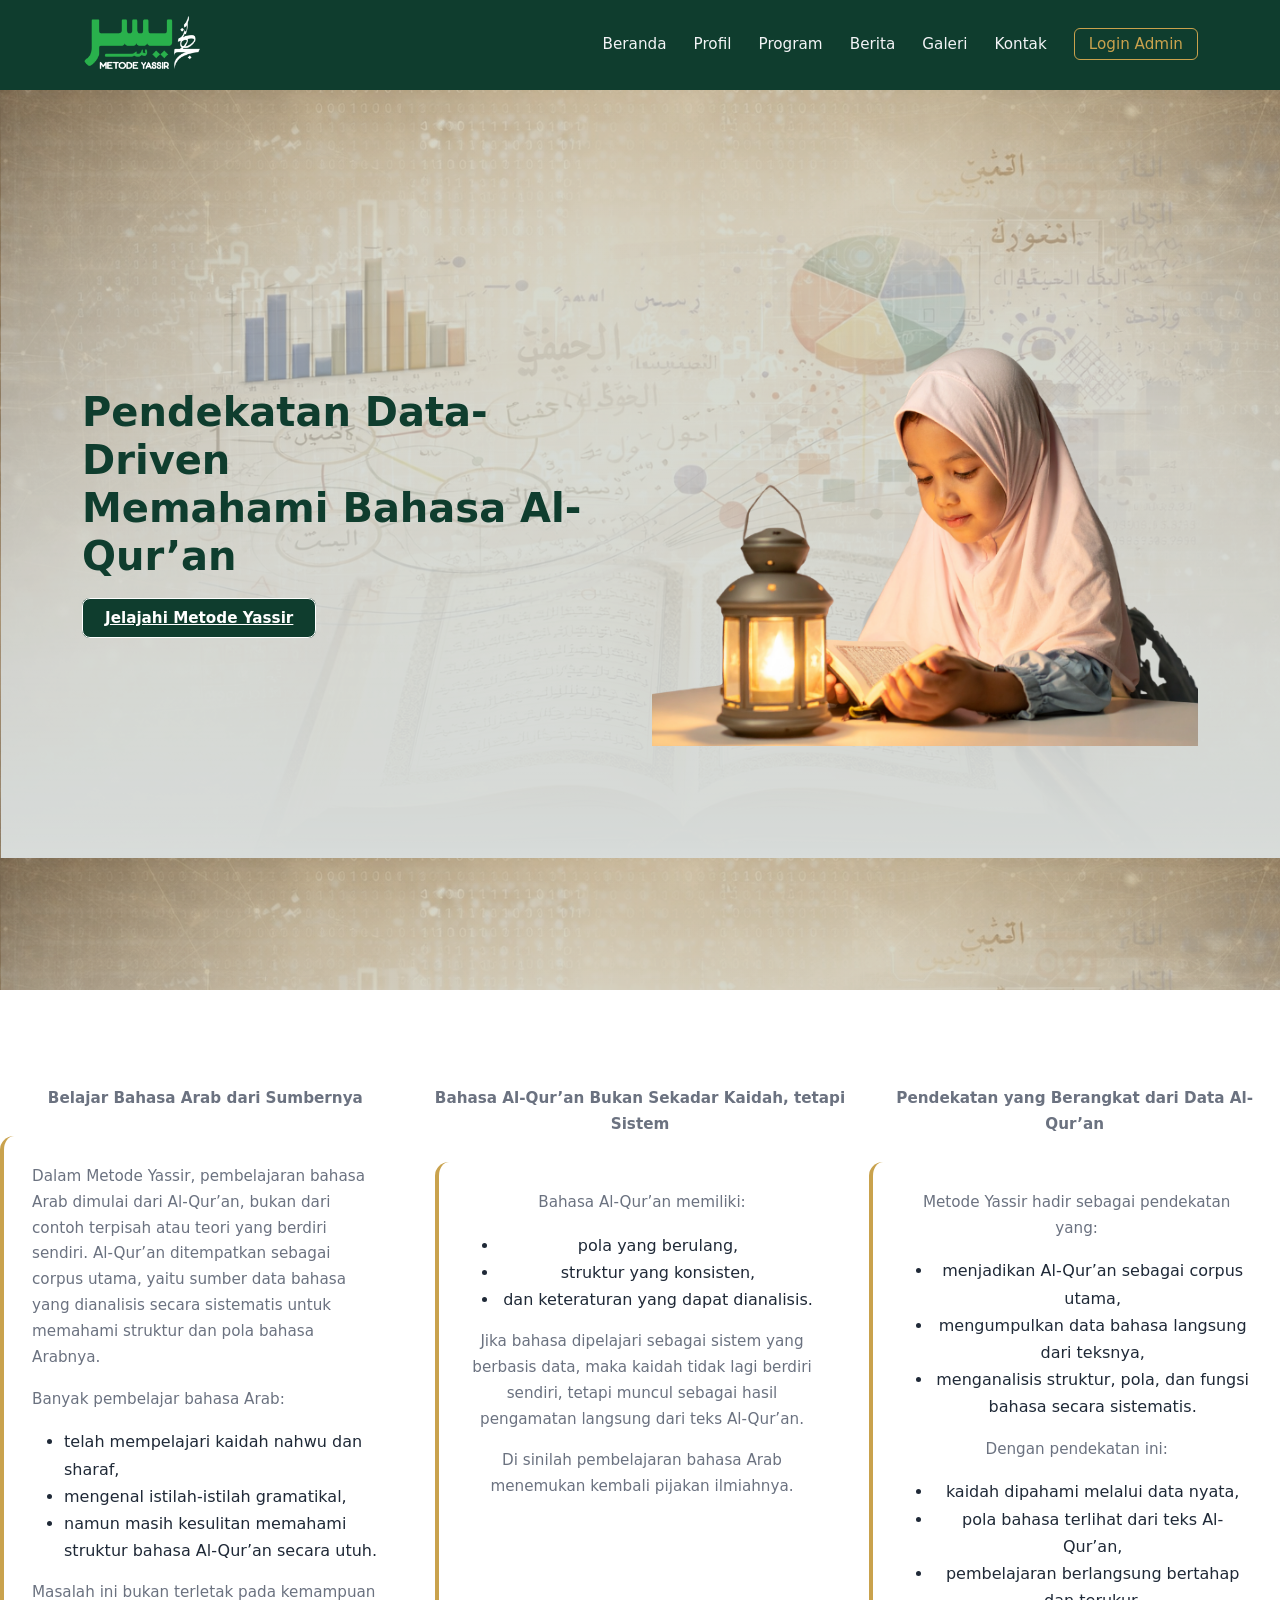
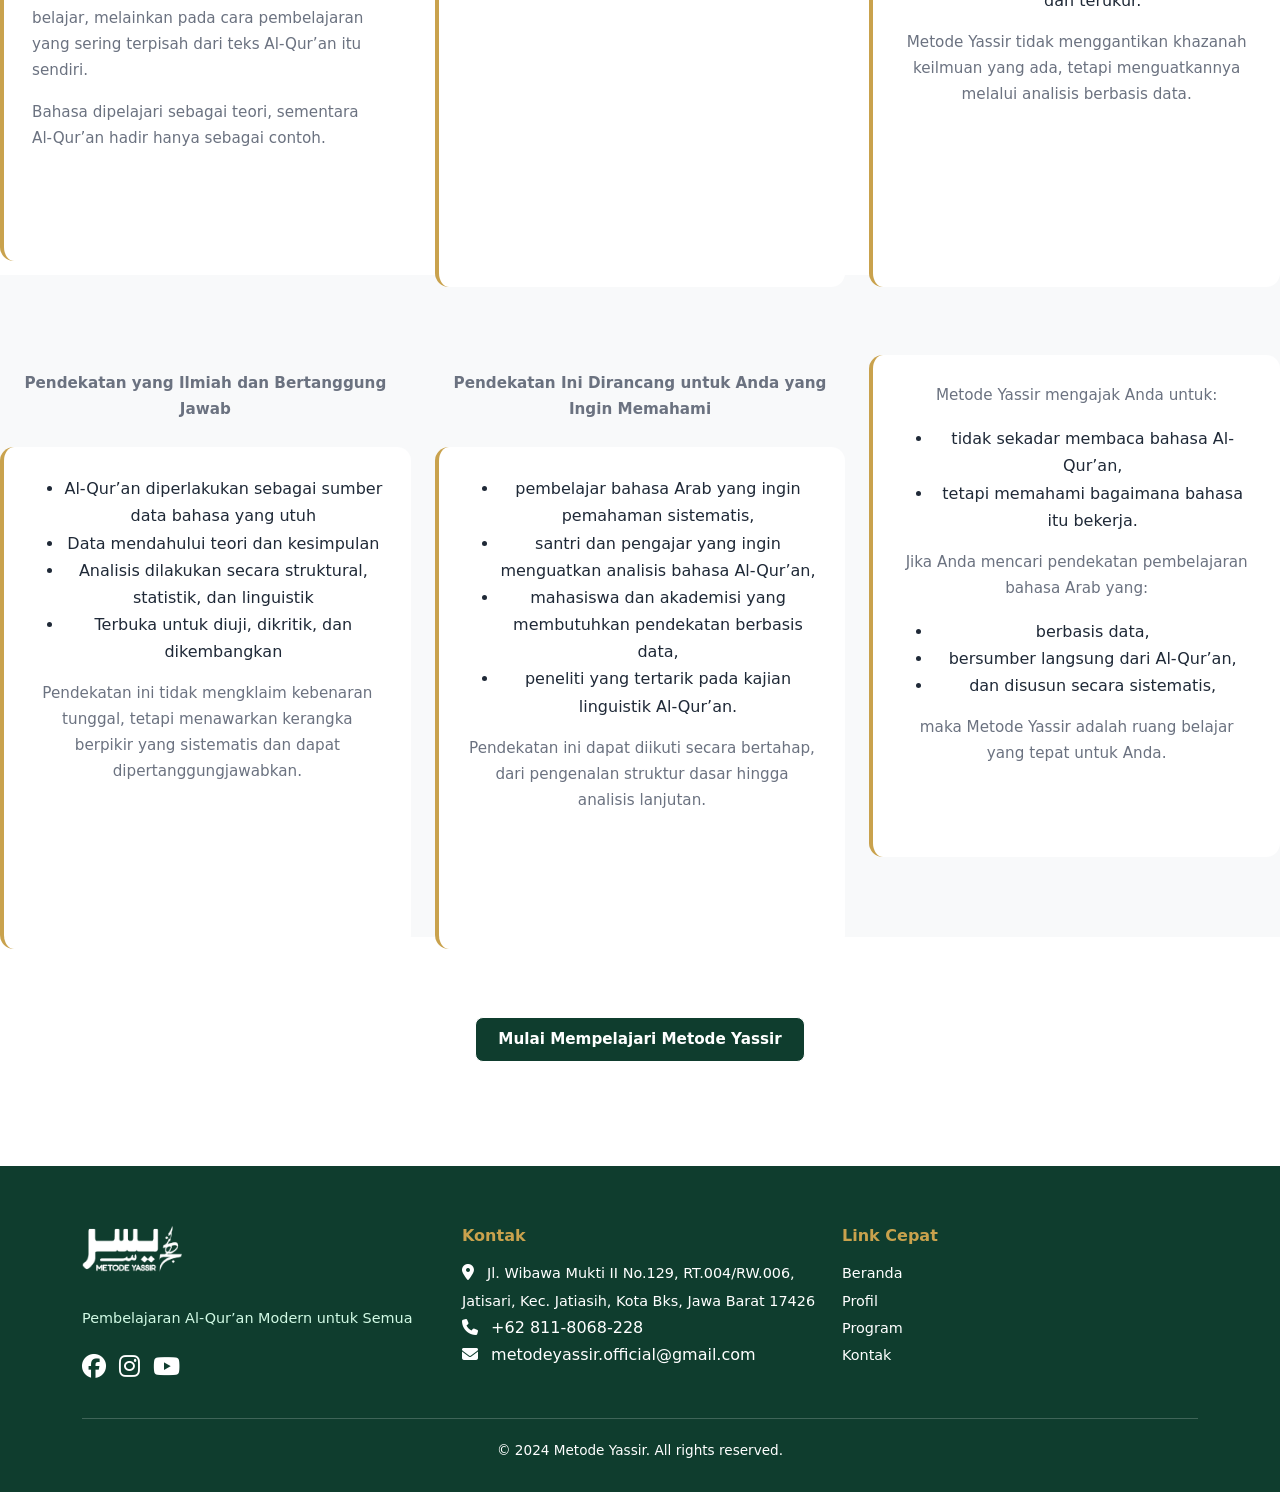
<file: index.html>
<!DOCTYPE html>
<html lang="id">
<head>
  <meta charset="UTF-8">
  <title>Metode Yassir</title>
  <link rel="icon" type="image/png" href="image/logo.png">
  <meta name="viewport" content="width=device-width, initial-scale=1">

  <!-- BOOTSTRAP -->
  <link href="https://cdn.jsdelivr.net/npm/bootstrap@5.3.3/dist/css/bootstrap.min.css" rel="stylesheet">
  <link rel="stylesheet" href="https://cdnjs.cloudflare.com/ajax/libs/font-awesome/6.4.0/css/all.min.css" integrity="sha512-iecdLmaskl7CVkqkXNQ/ZH/XLlvWZOJyj7Yy7tcenmpD1ypASozpmT/E0iPtmFIB46ZmdtAc9eNBvH0H/ZpiBw==" crossorigin="anonymous" referrerpolicy="no-referrer" />

  <!-- CUSTOM CSS -->
  <link rel="stylesheet" href="style.css">
</head>
<body>

<!-- ================= NAVBAR ================= -->
<header class="navbar" style="background-color: #0F3D2E;">
  <div class="container d-flex justify-content-between align-items-center ">
    <div class="logo"><img src="image/logo.png" alt="Logo Yassir" style="width: 120px; height: auto;"></div>
    <button class="nav-toggle d-lg-none" aria-label="Toggle navigation"><i class="fa-solid fa-bars"></i></button>
    <nav class="text-white">
      <a href="index.html">Beranda</a>
      <a href="#">Profil</a>
      <a href="#">Program</a>
      <a href="#">Berita</a>
      <a href="#">Galeri</a>
      <a href="#">Kontak</a>
      <a href="#" class="btn-outline">Login Admin</a>
    </nav>
  </div>
</header>

<!-- ================= HERO ================= -->
<section class="hero" style="background-image: url('image/bg3.png'); background-size: content-box; background-blend-mode: overlay; background-color: rgba(30, 43, 38, 0.20);">
  <div class="hero-overlay">
    <div class="container">
      <div class="row align-items-center">
        
        <!-- HERO CONTENT -->
        <div class="col-lg-6 hero-content">
          <h1 style="color: var(--primary-button1); ">
           <b>Pendekatan Data-Driven <br> Memahami Bahasa Al-Qur’an</b>
          </h1>
          <div class="mt-4">
            <a href="jelajahi.html" class="btn-primary-button1">Jelajahi Metode Yassir</a>
          </div>
        </div>

        <!-- HERO IMAGE -->
        <div class="col-lg-6 text-center ">
            <img src="image/anakkecik.png" alt="Hero Image" class="img img-fluid">
        </div>
    </div>
  </div>
</section>


<section class="section">
    <div class="row justify-content-center">
        <div class="col-lg-4 text-center">
            <div class="section-title">
            <!-- <h3>MASALAH YANG KITA HADAPI BERSAMA</h3> -->
            </div>

            <p class="mt-3 mx-auto" style="max-width:760px;"><strong>Belajar Bahasa Arab dari Sumbernya</strong></p>

            <div class="card-custom mx-auto mt-4" style="max-width:900px; text-align:left;">
            <p>Dalam Metode Yassir, pembelajaran bahasa Arab dimulai dari Al-Qur’an, bukan dari contoh terpisah atau teori yang berdiri sendiri. Al-Qur’an ditempatkan sebagai corpus utama, yaitu sumber data bahasa yang dianalisis secara sistematis untuk memahami struktur dan pola bahasa Arabnya.</p>

                <p>Banyak pembelajar bahasa Arab:</p>
                <ul>
                    <li>telah mempelajari kaidah nahwu dan sharaf,</li>
                    <li>mengenal istilah-istilah gramatikal,</li>
                    <li>namun masih kesulitan memahami struktur bahasa Al-Qur’an secara utuh.</li>
                </ul>

                <p>Masalah ini bukan terletak pada kemampuan belajar, melainkan pada cara pembelajaran yang sering terpisah dari teks Al-Qur’an itu sendiri. </p>
                <p>Bahasa dipelajari sebagai teori, sementara Al-Qur’an hadir hanya sebagai contoh.</p>
            </div>
        </div>

        <div class="col-lg-4 text-center">
            <div class="text-center mb-4">
                <p class="mt-3 mx-auto" style="max-width:760px;">
                    <strong>Bahasa Al-Qur’an Bukan Sekadar Kaidah, tetapi Sistem</strong>
                </p>
            </div>

    

            <div class="card-custom mx-auto" style="max-width:900px;">
            <p>Bahasa Al-Qur’an memiliki:</p>
            <ul>
                <li>pola yang berulang,</li>
                <li>struktur yang konsisten,</li>
                <li>dan keteraturan yang dapat dianalisis.</li>
            </ul>

            <p>
                Jika bahasa dipelajari sebagai sistem yang berbasis data,
                maka kaidah tidak lagi berdiri sendiri,
                tetapi muncul sebagai hasil pengamatan langsung dari teks Al-Qur’an.
            </p>

            <p>
                Di sinilah pembelajaran bahasa Arab menemukan kembali pijakan ilmiahnya.
            </p>
            </div>
        </div>

        <div class="col-lg-4 text-center">
            <div class="text-center mb-4">
                <p class="mt-3 mx-auto" style="max-width:760px;">
                    <strong>Pendekatan yang Berangkat dari Data Al-Qur’an</strong>
                </p>
            </div>

            <div class="card-custom mx-auto" style="max-width:900px;">
            <p>Metode Yassir hadir sebagai pendekatan yang:</p>
            <ul>
                <li>menjadikan Al-Qur’an sebagai corpus utama,</li>
                <li>mengumpulkan data bahasa langsung dari teksnya,</li>
                <li>menganalisis struktur, pola, dan fungsi bahasa secara sistematis.</li>
            </ul>

            <p>Dengan pendekatan ini:</p>
            <ul>
                <li>kaidah dipahami melalui data nyata,</li>
                <li>pola bahasa terlihat dari teks Al-Qur’an,</li>
                <li>pembelajaran berlangsung bertahap dan terukur.</li>
            </ul>

            <p>
                Metode Yassir tidak menggantikan khazanah keilmuan yang ada,
                tetapi menguatkannya melalui analisis berbasis data.
            </p>
            </div>
        </div>

    </div>
</section>

<section class="section bg-light">
    <div class="row justify-content-center">
        <div class="col-lg-4 text-center">
            <div class="text-center mb-4">
                <p class="mt-3 mx-auto" style="max-width:760px;">
                    <strong>Pendekatan yang Ilmiah dan Bertanggung Jawab</strong>
                </p>
            </div>

            <div class="card-custom mx-auto" style="max-width:900px;">
                <ul>
                    <li>Al-Qur’an diperlakukan sebagai sumber data bahasa yang utuh</li>
                    <li>Data mendahului teori dan kesimpulan</li>
                    <li>Analisis dilakukan secara struktural, statistik, dan linguistik</li>
                    <li>Terbuka untuk diuji, dikritik, dan dikembangkan</li>
                </ul>

                <p>
                    Pendekatan ini tidak mengklaim kebenaran tunggal,
                    tetapi menawarkan kerangka berpikir yang sistematis
                    dan dapat dipertanggungjawabkan.
                </p>
            </div>
        </div>

        <div class="col-lg-4 text-center">
            <div class="text-center mb-4">
                <p class="mt-3 mx-auto" style="max-width:760px;">
                    <strong>Pendekatan Ini Dirancang untuk Anda yang Ingin Memahami</strong>
                </p>
            </div>

            <div class="card-custom mx-auto" style="max-width:900px;">
            <ul>
                <li>pembelajar bahasa Arab yang ingin pemahaman sistematis,</li>
                <li>santri dan pengajar yang ingin menguatkan analisis bahasa Al-Qur’an,</li>
                <li>mahasiswa dan akademisi yang membutuhkan pendekatan berbasis data,</li>
                <li>peneliti yang tertarik pada kajian linguistik Al-Qur’an.</li>
            </ul>

            <p>
                Pendekatan ini dapat diikuti secara bertahap,
                dari pengenalan struktur dasar hingga analisis lanjutan.
            </p>
            </div>
        </div>

        <div class="col-lg-4 text-center">

            <div class="card-custom mx-auto " style="max-width:900px;">
            <p>Metode Yassir mengajak Anda untuk:</p>
            <ul>
                <li>tidak sekadar membaca bahasa Al-Qur’an,</li>
                <li>tetapi memahami bagaimana bahasa itu bekerja.</li>
            </ul>

            <p>Jika Anda mencari pendekatan pembelajaran bahasa Arab yang:</p>
            <ul>
                <li>berbasis data,</li>
                <li>bersumber langsung dari Al-Qur’an,</li>
                <li>dan disusun secara sistematis,</li>
            </ul>

            <p>
                maka Metode Yassir adalah ruang belajar yang tepat untuk Anda.
            </p>
            </div>

        </div>
    </div>
</section>

<section class="section text-center">
      <div class="text-center mb-4">
        <a href="#" class="btn btn-primary-button1 btn-lg">Mulai Mempelajari Metode Yassir</a>
    </div>
</section>
<footer class="footer">
    <div class="container">
        <div class="row">
            <div class="col-md-4">
                <h6><img src="image/logo-putih.png" alt="" style="width: 100px; height: auto; margin-bottom: 20px;"></h6>
                <p>Pembelajaran Al-Qur’an Modern untuk Semua</p>
                <div class="social-links">
                    <a href="https://www.facebook.com/metode.yassir.75/" class="text-white me-2"><i class="fab fa-facebook"></i></a>
                    <a href="https://www.instagram.com/metodeyassirofficial/" class="text-white me-2"><i class="fab fa-instagram"></i></a>
                    <a href="https://www.youtube.com/@metodeyassir" class="text-white me-2"><i class="fab fa-youtube"></i></a>
                </div>
            </div>

            <div class="col-md-4">
                <h6 class="text-yellow">Kontak</h6>
                <ul class="list-unstyled">
                    <li><i class="fas fa-map-marker-alt me-2"></i> <a href="https://www.google.com/maps/place/Metode+Yassir/@-6.300304,106.808999,15z/data=!4m6!3m5!1s0x2e69f7b9c6c8b4c9:0x9d3d4b5a2e2f4a4!8m2!3d-6.300304!4d106.808999!16s%2Fg%2F1t2r8r5?entry=ttu" class="text-white text-decoration: none" target="_blank" >Jl. Wibawa Mukti II No.129, RT.004/RW.006, Jatisari, Kec. Jatiasih, Kota Bks, Jawa Barat 17426 </a></li>
                    <li><i class="fas fa-phone me-2"></i> +62 811-8068-228</li>
                    <li><i class="fas fa-envelope me-2"></i> metodeyassir.official@gmail.com</li>
                </ul>
            </div>
            <div class="col-md-4">
                <h6 class="text-yellow link-cepat">Link Cepat</h6>
                <ul class="list-unstyled link-cepat">
                    <li><a href="index.html" class="text-white">Beranda</a></li>
                    <li><a href="profil.html" class="text-white">Profil</a></li>
                    <li><a href="program.html" class="text-white">Program</a></li>
                    <li><a href="kontak.html" class="text-white">Kontak</a></li>
                </ul>
            </div>
        </div>

        <div class="footer-bottom">
        &copy; 2024 Metode Yassir. All rights reserved.
        </div>
    </div>
</footer>

  <!-- CUSTOM JS -->
  <script src="https://cdn.jsdelivr.net/npm/bootstrap@5.3.3/dist/js/bootstrap.bundle.min.js"></script>
  <script src="js/script.js"></script>
</body>
</html>
</file>
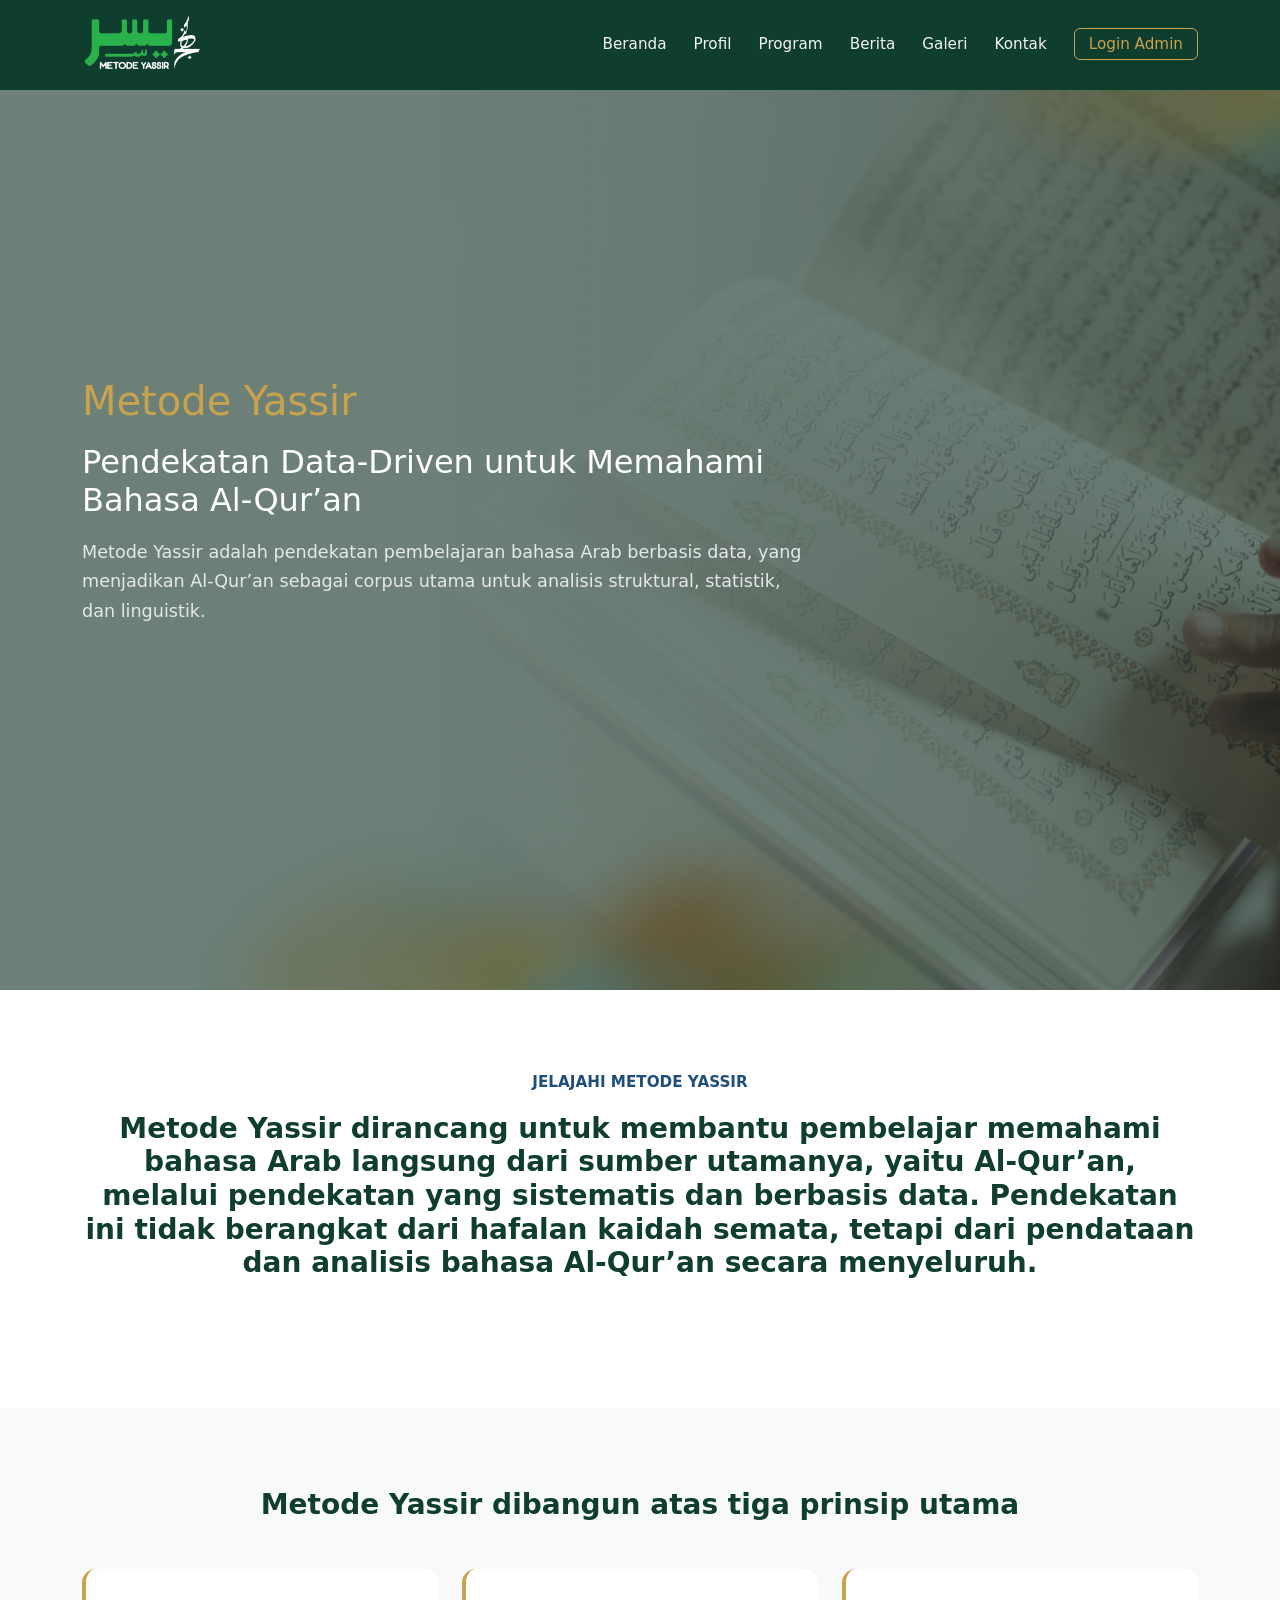
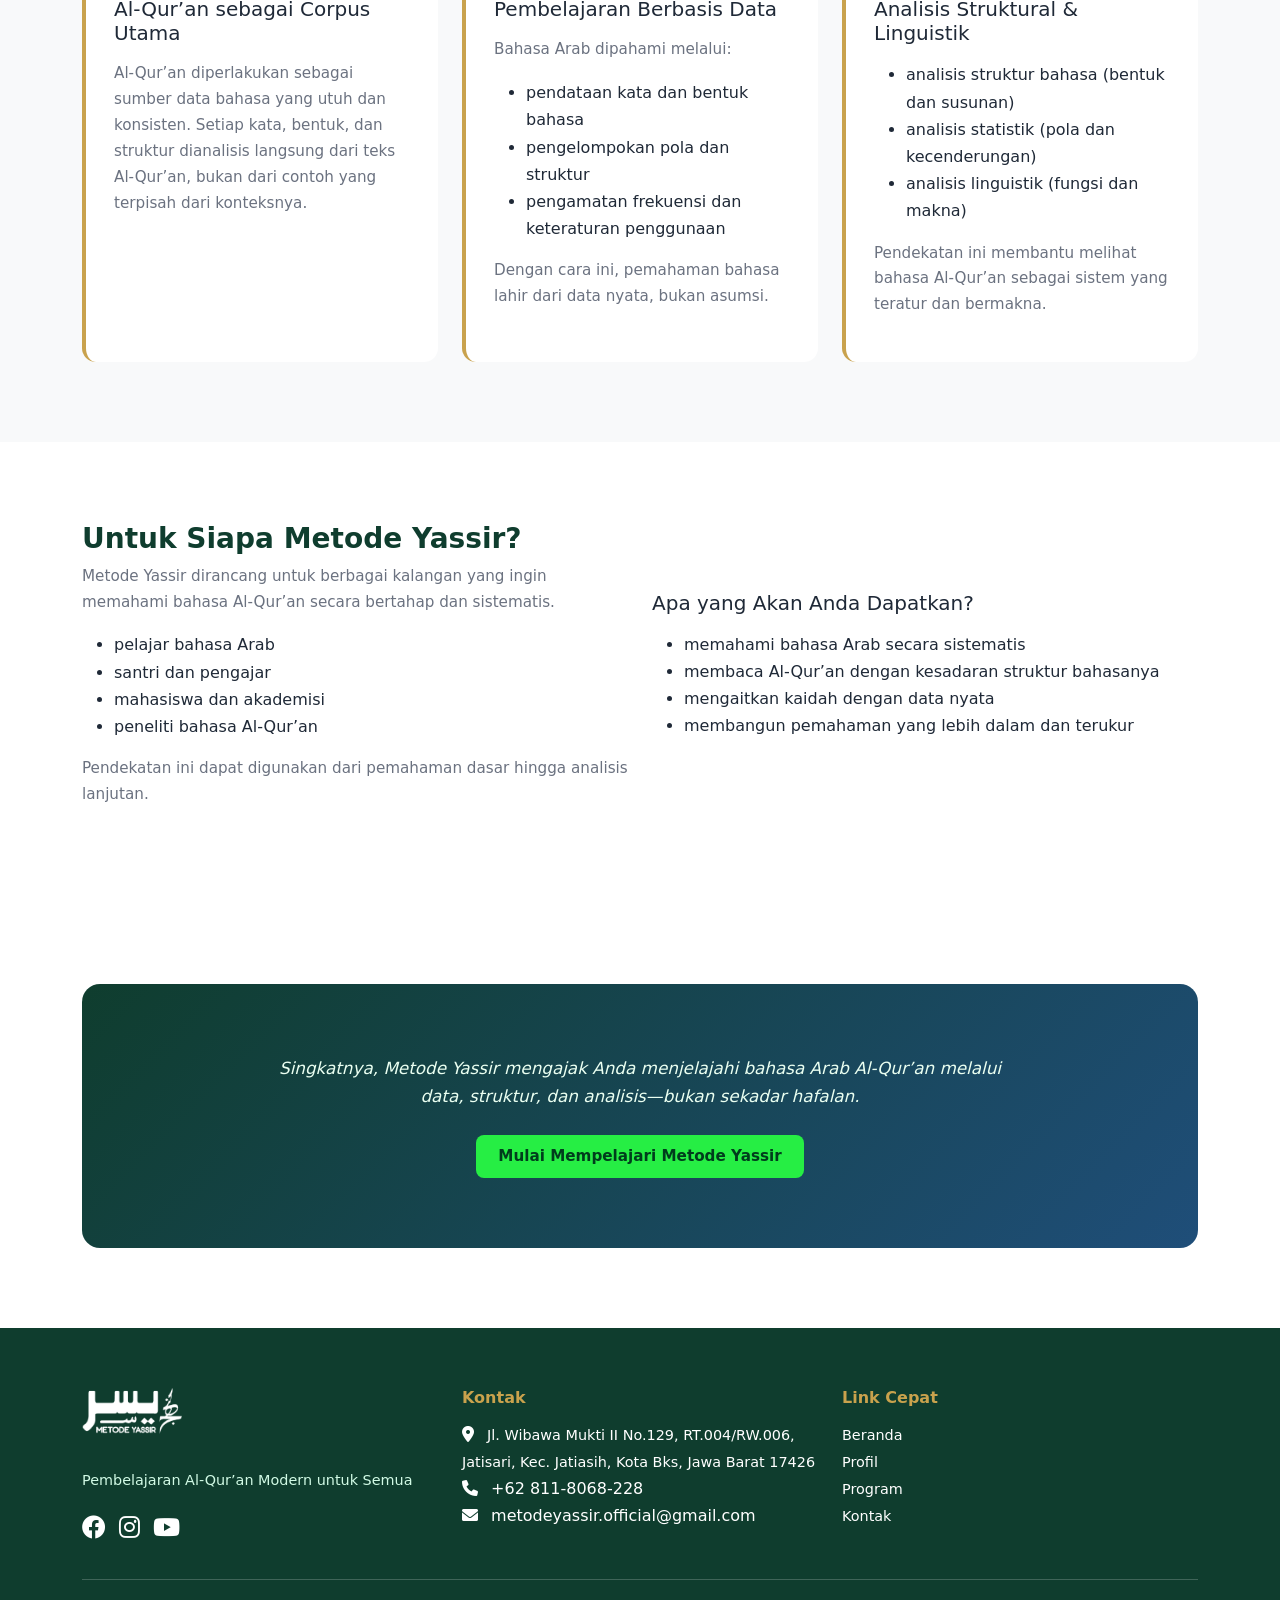
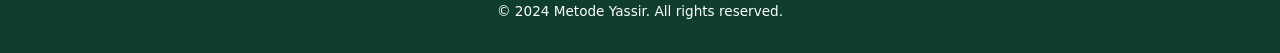
<file: jelajahi.html>
<!DOCTYPE html>
<html lang="id">
<head>
  <meta charset="UTF-8">
  <title>Metode Yassir</title>
  <meta name="viewport" content="width=device-width, initial-scale=1">

  <!-- BOOTSTRAP -->
  <link href="https://cdn.jsdelivr.net/npm/bootstrap@5.3.3/dist/css/bootstrap.min.css" rel="stylesheet">
  <link rel="stylesheet" href="https://cdnjs.cloudflare.com/ajax/libs/font-awesome/6.0.0/css/all.min.css">

  <link rel="stylesheet" href="style.css">
</head>
<body>

<header class="navbar" style="background-color: #0F3D2E;">
  <div class="container d-flex justify-content-between align-items-center ">
    <div class="logo"><img src="image/logo.png" alt="Logo Yassir" style="width: 120px; height: auto;"></div>
    <button class="nav-toggle d-lg-none" aria-label="Toggle navigation"><i class="fas fa-bars"></i></button>
    <nav class="text-white">
      <a href="index.html">Beranda</a>
      <a href="#">Profil</a>
      <a href="#">Program</a>
      <a href="#">Berita</a>
      <a href="#">Galeri</a>
      <a href="#">Kontak</a>
      <a href="#" class="btn-outline">Login Admin</a>
    </nav>
  </div>
</header>

<!-- ================= HERO ================= -->
<section class="hero" style="background-image: url('image/background1.png'); background-size: cover; background-blend-mode: overlay; background-color: rgba(30, 43, 38, 0.75);">
    <div class="hero-overlay">
        <div class="container">
            <div class="row align-items-center">

                <!-- HERO CONTENT -->
                <div class="col-lg-8 hero-content">
                    <h1> Metode Yassir</h1>
                    <h2>Pendekatan Data-Driven untuk Memahami Bahasa Al-Qur’an</h2>
                    <p class="hero-desc"><!-- class="hero-desc" (ini untuk menghilangkan tulisan) -->Metode Yassir adalah pendekatan pembelajaran bahasa Arab berbasis data, yang menjadikan Al-Qur’an sebagai corpus utama untuk analisis struktural, statistik, dan linguistik.</p>
                </div>
            </div>
        </div>
    </div>
</section>

<section class="section">
<div class="container">
    <div class="text-center mb-5">
        <div class="section-title">Jelajahi Metode Yassir</div>
        <p class="mt-3 mx-auto" style="max-width:800px;">
            <h3>Metode Yassir dirancang untuk membantu pembelajar memahami bahasa Arab
            langsung dari sumber utamanya, yaitu Al-Qur’an, melalui pendekatan yang
            sistematis dan berbasis data. Pendekatan ini tidak berangkat dari hafalan
            kaidah semata, tetapi dari pendataan dan analisis bahasa Al-Qur’an secara
            menyeluruh.</h3>
        </p>
    </div>
</div>
</section>

<section class="section bg-light">
    <div class="container">
        <div class="text-center mb-5">
            <!-- <div class="section-title">Apa yang Mendasari Metode Yassir?</div> -->
            <h3>Metode Yassir dibangun atas tiga prinsip utama</h3>
        </div>


        <div class="row g-4">
            <!-- Prinsip 1 -->
            <div class="col-md-4">
                <div class="card-custom h-100">
                    <h5 class="mb-3">Al-Qur’an sebagai Corpus Utama</h5>
                    <p>
                        Al-Qur’an diperlakukan sebagai sumber data bahasa yang utuh dan konsisten.
                        Setiap kata, bentuk, dan struktur dianalisis langsung dari teks Al-Qur’an,
                        bukan dari contoh yang terpisah dari konteksnya.
                    </p>
                </div>
            </div>

            <!-- Prinsip 2 -->
            <div class="col-md-4">
                <div class="card-custom h-100">
                    <h5 class="mb-3">Pembelajaran Berbasis Data</h5>
                    <p>Bahasa Arab dipahami melalui:</p>
                    <ul>
                        <li>pendataan kata dan bentuk bahasa</li>
                        <li>pengelompokan pola dan struktur</li>
                        <li>pengamatan frekuensi dan keteraturan penggunaan</li>
                    </ul>
                    <p>Dengan cara ini, pemahaman bahasa lahir dari data nyata, bukan asumsi.</p>
                </div>
            </div>

            <!-- Prinsip 3 -->
            <div class="col-md-4">
                <div class="card-custom h-100">
                    <h5 class="mb-3">Analisis Struktural & Linguistik</h5>
                    <ul>
                        <li>analisis struktur bahasa (bentuk dan susunan)</li>
                        <li>analisis statistik (pola dan kecenderungan)</li>
                        <li>analisis linguistik (fungsi dan makna)</li>
                    </ul>
                    <p>Pendekatan ini membantu melihat bahasa Al-Qur’an sebagai sistem yang teratur dan bermakna.</p>
                </div>
            </div>
        </div>
    </div>
</section>

<section class="section">
    <div class="container">
        <div class="row align-items-center">
            <div class="col-lg-6 mb-4 mb-lg-0">
                <h3>Untuk Siapa Metode Yassir?</h3>
                <p> Metode Yassir dirancang untuk berbagai kalangan yang ingin memahami bahasa Al-Qur’an secara bertahap dan sistematis.</p>
                <ul>
                    <li>pelajar bahasa Arab</li>
                    <li>santri dan pengajar</li>
                    <li>mahasiswa dan akademisi</li>
                    <li>peneliti bahasa Al-Qur’an</li>
                </ul>
                <p>Pendekatan ini dapat digunakan dari pemahaman dasar hingga analisis lanjutan.</p>
            </div>

            <div class="col-lg-6">
                <h5>Apa yang Akan Anda Dapatkan?</h5>
                <ul class="mt-3">
                    <li>memahami bahasa Arab secara sistematis</li>
                    <li>membaca Al-Qur’an dengan kesadaran struktur bahasanya</li>
                    <li>mengaitkan kaidah dengan data nyata</li>
                    <li>membangun pemahaman yang lebih dalam dan terukur</li>
                </ul>
            </div>
        </div>
    </div>
</section>

<section class="section">
    <div class="container">
        <div class="cta">
            <p>
                Singkatnya, Metode Yassir mengajak Anda menjelajahi bahasa Arab Al-Qur’an
                melalui data, struktur, dan analisis—bukan sekadar hafalan.
            </p>
            <a href="#" class="btn btn-primary mt-4">Mulai Mempelajari Metode Yassir</a>
        </div>
    </div>
</section>



<!-- ================= FOOTER ================= -->
<footer class="footer">
    <div class="container">
        <div class="row">
            <div class="col-md-4">
                <h6><img src="image/logo-putih.png" alt="" style="width: 100px; height: auto; margin-bottom: 20px;"></h6>
                <p>Pembelajaran Al-Qur’an Modern untuk Semua</p>
                <div class="social-links">
                    <a href="https://www.facebook.com/metode.yassir.75/" class="text-white me-2"><i class="fab fa-facebook"></i></a>
                    <a href="https://www.instagram.com/metodeyassirofficial/" class="text-white me-2"><i class="fab fa-instagram"></i></a>
                    <a href="https://www.youtube.com/@metodeyassir" class="text-white me-2"><i class="fab fa-youtube"></i></a>
                </div>
            </div>

            <div class="col-md-4">
                <h6 class="text-yellow">Kontak</h6>
                <ul class="list-unstyled">
                    <li><i class="fas fa-map-marker-alt me-2"></i> <a href="https://www.google.com/maps/place/Metode+Yassir/@-6.300304,106.808999,15z/data=!4m6!3m5!1s0x2e69f7b9c6c8b4c9:0x9d3d4b5a2e2f4a4!8m2!3d-6.300304!4d106.808999!16s%2Fg%2F1t2r8r5?entry=ttu" class="text-white text-decoration: none" target="_blank" >Jl. Wibawa Mukti II No.129, RT.004/RW.006, Jatisari, Kec. Jatiasih, Kota Bks, Jawa Barat 17426 </a></li>
                    <li><i class="fas fa-phone me-2"></i> +62 811-8068-228</li>
                    <li><i class="fas fa-envelope me-2"></i> metodeyassir.official@gmail.com</li>
                </ul>
            </div>
            <div class="col-md-4">
                <h6 class="text-yellow link-cepat">Link Cepat</h6>
                <ul class="list-unstyled link-cepat">
                    <li><a href="index.html" class="text-white">Beranda</a></li>
                    <li><a href="profil.html" class="text-white">Profil</a></li>
                    <li><a href="program.html" class="text-white">Program</a></li>
                    <li><a href="kontak.html" class="text-white">Kontak</a></li>
                </ul>
            </div>
        </div>

        <div class="footer-bottom">
        © 2024 Metode Yassir. All rights reserved.
        </div>
    </div>
</footer>

<script>
  (function(){
    const navToggle = document.querySelector('.nav-toggle');
    const navbar = document.querySelector('.navbar');
    const navLinks = document.querySelectorAll('.navbar nav a');
    if (!navToggle || !navbar) return;
    navToggle.addEventListener('click', function(){
      navbar.classList.toggle('open');
    });
    navLinks.forEach(function(link){
      link.addEventListener('click', function(){
        navbar.classList.remove('open');
      });
    });
  })();
</script>

</body>
</html>
</file>
<file: style.css>
/* ===============================
   ROOT & GLOBAL
================================ */
:root {
  --primary: #0F3D2E;
  --primary-button1: #0F3D2E;
  --primary-accent: #C9A24D;
  --highlight: #26ee44;
  --academic: #1F4E79;

  --text-dark: #1f2937;
  --text-bright: #f3f4f6;
  --text-muted: #6b7280;
  --bg-soft: #f9fafb;
}

body {
  font-family: 'Segoe UI', system-ui, -apple-system, sans-serif;
  color: var(--text-dark);
  background-color: #ffffff;
  line-height: 1.7;
}

/* ===============================
   NAVBAR
================================ */
.navbar {
  background: #ffffff;
  border-bottom: 2px solid var(--primary);
  padding: 14px 0;
}

.navbar .logo {
  font-weight: 700;
  font-size: 1.4rem;
  color: var(--primary);
  
}

.navbar nav a {
  margin-left: 22px;
  font-size: 0.95rem;
  color: var(--text-bright);
  text-decoration: none;
}

.navbar nav a:hover {
  color: var(--primary-accent);
}

.btn-outline {
  padding: 6px 14px;
  border: 1px solid var(--primary-accent);
  border-radius: 6px;
  color: var(--primary-accent) !important;
  font-size: 0.9rem;
}

.btn-outline:hover {
  background: var(--primary-accent);
  color: #fff !important;
}

/* ===============================
   HERO SECTION
================================ */


.hero {
  height: 100vh;
  background: linear-gradient(
      rgba(15, 61, 46, 0.75),
      rgba(15, 61, 46, 0.75)
    ),
    /* url('hero.jpg') center/cover no-repeat; */
}

.hero-overlay {
  height: 100%;
  display: flex;
  align-items: center;
}

.hero-content {
  max-width: 900px;
  color: #ffffff;
}

.hero h1 {
  color: var(--primary-accent);
  margin-top: -60px;
}

.hero h2 {
  font-weight: 400;
  margin: 18px 0;
}

.hero p {
  font-size: 1.1rem;
  color: #e5e7eb;
}


/* ===============================
   BUTTONS
================================ */
.btn-primary {
  background: var(--highlight);
  border: none;
  color: #003d1c;
  padding: 10px 22px;
  border-radius: 8px;
  font-size: 0.95rem;
  font-weight: 600;
}

.btn-primary:hover {
  background: #1dd63a;
}

.btn-secondary {
  background: transparent;
  border: 1px solid var(--primary-accent);
  padding: 10px 22px;
  border-radius: 8px;
  color: white;
  margin-left: 10px;
}

.btn-secondary:hover {
  background: var(--primary-accent);
  color: #ffffff;
}

.btn-primary-button1 {
  background: var(--primary-button1);
  border: 1px solid white;
  color: #ffffff;
  padding: 10px 22px;
  border-radius: 8px;
  font-size: 0.95rem;
  font-weight: 600;
}

.btn-primary-button1:hover {
  background: #C9A24D;
  border-radius: 8px;
}

/* ===============================
   SECTION
================================ */
.section {
  padding: 80px 0;
}

.section-title {
  color: var(--academic);
  font-weight: 600;
  font-size: 0.95rem;
  text-transform: uppercase;
  margin-bottom: 10px;
}

.section h3 {
  color: var(--primary);
  font-weight: 600;
}

.section p {
  color: var(--text-muted);
  font-size: 0.95rem;
}

/* ===============================
   CARD
================================ */
.card-custom {
  background: #ffffff;
  border-radius: 14px;
  padding: 28px;
  border-left: 4px solid var(--primary-accent);
  height: 100%;
  transition: 0.3s ease;
}

.card-custom:hover {
  transform: translateY(-4px);
  box-shadow: 0 12px 28px rgba(15, 61, 46, 0.12);
}

.card-number {
  width: 38px;
  height: 38px;
  background: var(--primary);
  color: var(--primary-accent);
  border-radius: 50%;
  display: flex;
  align-items: center;
  justify-content: center;
  font-weight: 700;
  margin-bottom: 14px;
}

/* ===============================
   CTA
================================ */
.cta {
  background: linear-gradient(135deg, #0F3D2E, #1F4E79);
  padding: 70px 20px;
  border-radius: 18px;
  text-align: center;
}

.cta p {
  font-size: 1.05rem;
  font-style: italic;
  color: #eafff1;
  max-width: 760px;
  margin: auto;
}

/* ===============================
   FOOTER
================================ */
.footer {
  background: var(--primary);
  color: #ffffff;
  padding: 60px 0 30px;
}

.footer h6 {
  font-weight: 600;
  margin-bottom: 14px;
  color: var(--primary-accent);
}

.footer p,
.footer a {
  font-size: 0.9rem;
  color: #d1fae5;
  text-decoration: none;
}

.footer a:hover {
  text-decoration: underline;
  color: var(--highlight);
}

.footer-bottom {
  border-top: 1px solid rgba(255,255,255,0.2);
  margin-top: 30px;
  padding-top: 20px;
  font-size: 0.85rem;
  text-align: center;
}

.social-links a {
    font-size: 1.5rem;
    margin-right: 1rem;
}

/* ===============================
   RESPONSIVE
================================ */

/* ====== LARGE DESKTOP (≥1400px) ====== */
@media screen and (min-width: 1400px) {

  .hero-content {
    max-width: 1000px;
  }
}

/* ====== DESKTOP / LAPTOP (≤1200px) ====== */
@media screen and (max-width: 1200px) {

  .hero-content {
    max-width: 800px;
  }
}

/* ====== TABLET LANDSCAPE (≤992px) ====== */
@media screen and (max-width: 992px) {
  .hero {
    height: auto;
    padding: 120px 0;
  }

  .hero p {
    font-size: 1rem;
  }

  .section {
    padding: 60px 0;
  }

  .navbar nav a {
    margin-left: 14px;
  }
}

/* ====== TABLET PORTRAIT (≤768px) ====== */
@media screen and (max-width: 768px) {
  .hero {
    padding: 100px 0 80px;
    text-align: center;
  }

  .hero-overlay {
    align-items: flex-start;
  }

  .hero-content {
    max-width: 100%;
  }


  .hero p {
    font-size: 0.95rem;
  }

  .btn-secondary {
    margin-left: 0;
    margin-top: 10px;
  }

  .card-custom {
    padding: 22px;
  }

  .cta {
    padding: 50px 20px;
  }

  .cta p {
    font-size: 1rem;
  }

  /* Hide specific hero paragraph on tablet/phone */
  .hero-desc {
    display: none;
  }

  /* Mobile navbar: show toggle, hide inline nav */
  .navbar {
    overflow: visible;
    position: relative;
    padding: 10px 0;
  }

  .navbar .container {
    position: relative;
  }

  .navbar nav {
    display: none;
    transition: all 0.3s ease;
  }

  /* Navigation Toggle Button */
  .nav-toggle {
    background: transparent;
    border: none;
    color: #fff;
    font-size: 1.5rem;
    cursor: pointer;
    padding: 5px 10px;
    z-index: 100;
    position: relative;
  }

  .nav-toggle:focus {
    outline: none;
  }

  /* When navbar has .open, show a stacked mobile menu */
  .navbar.open {
    overflow: visible;
  }

  .navbar.open nav {
    display: block;
    position: absolute;
    left: 0;
    right: 0;
    top: 100%;
    background: rgba(15, 61, 46, 0.98);
    padding: 15px 20px 20px;
    z-index: 99;
    box-shadow: 0 10px 20px rgba(0, 0, 0, 0.1);
    border-radius: 0 0 8px 8px;
    animation: slideDown 0.3s ease-out;
  }

  @keyframes slideDown {
    from {
      opacity: 0;
      transform: translateY(-10px);
    }
    to {
      opacity: 1;
      transform: translateY(0);
    }
  }

  .navbar.open nav a {
    display: block;
    margin: 12px 0;
    color: #fff;
    font-size: 1rem;
    padding: 8px 0;
    transition: all 0.2s ease;
  }

  .navbar.open nav a:hover {
    color: var(--primary-accent);
    transform: translateX(5px);
  }

  .navbar.open .btn-outline {
    display: inline-block;
    margin: 12px 0 5px;
    padding: 8px 16px;
    text-align: center;
    width: auto;
  }
  
  /* Prevent scrolling when menu is open */
  body.menu-open {
    overflow: hidden;
    position: fixed;
    width: 100%;
    height: 100%;
  }
}

/* ====== MOBILE (≤576px) ====== */
@media screen and (max-width: 576px) {
  body {
    line-height: 1.6;
  }

  .hero {
    padding: 90px 0 70px;
  }

  .hero p {
    font-size: 0.9rem;
  }

  .btn-primary,
  .btn-secondary,
  .btn-primary-button1 {
    width: 100%;
    text-align: center;
  }

  .section {
    padding: 50px 0;
  }

  .footer {
    text-align: center;
  }

  .social-links {
    margin-top: 20px;
  }

  .social-links a {
    margin-right: 0.75rem;
  }

 
}

/* ====== SMALL MOBILE (≤400px) ====== */
@media screen and (max-width: 400px) {

  .hero p {
    font-size: 0.85rem;
  }
}
</file>
